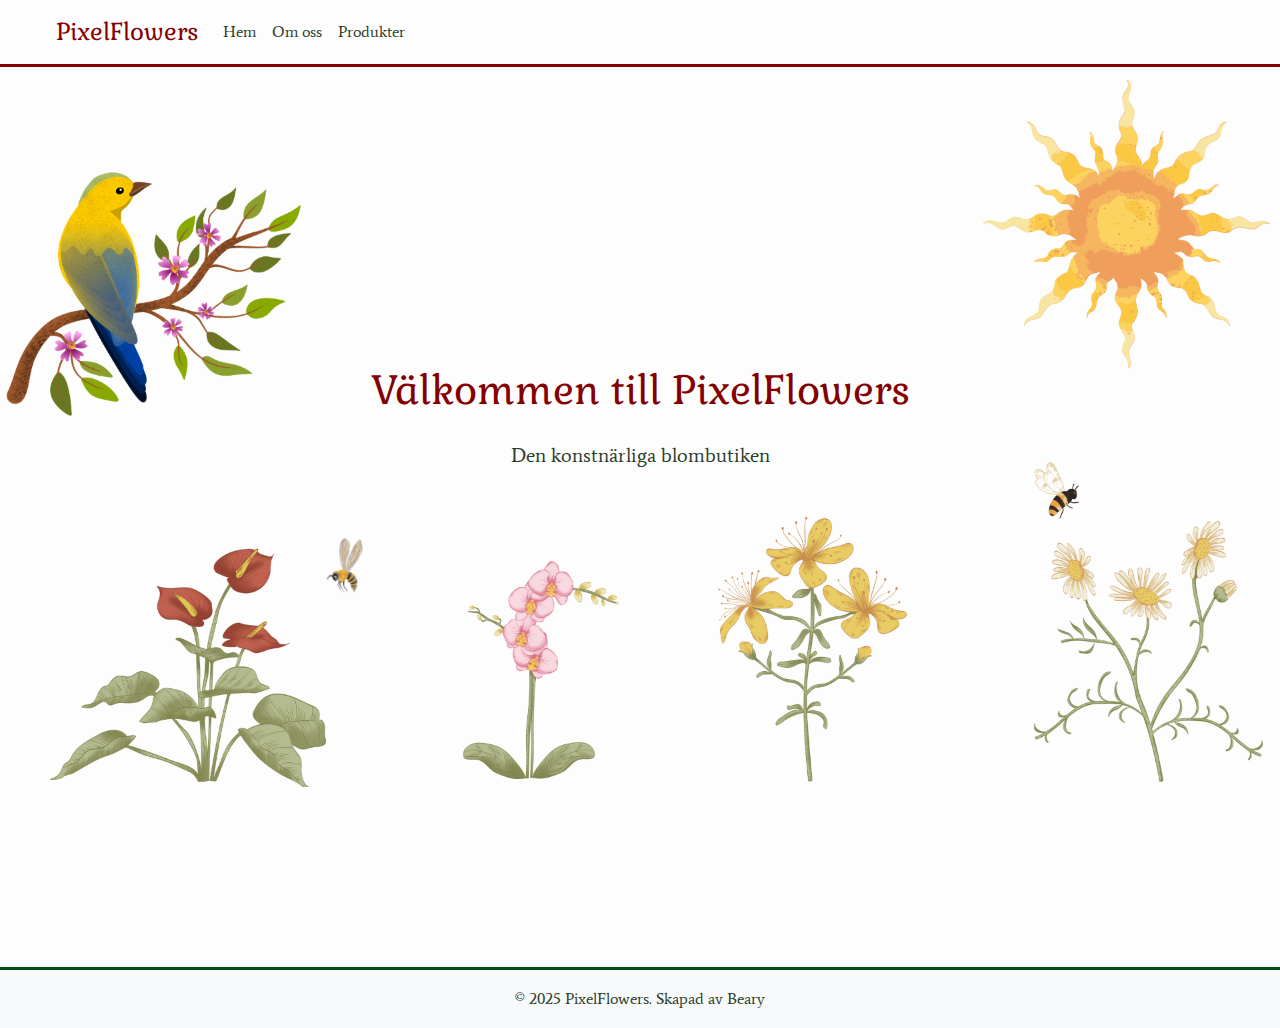
<file: PixelFlowers/index.html>
<!DOCTYPE html>
<html lang="sv">
<head>
    <meta charset="UTF-8">
    <meta name="viewport" content="width=device-width" initial-scale="1.0">
    <title>PixelFlowers</title>

    <link href="https://cdn.jsdelivr.net/npm/bootstrap@5.3.3/dist/css/bootstrap.min.css" rel="stylesheet" integrity="sha384-QWTKZyjpPEjISv5WaRU9OFeRpok6YctnYmDr5pNlyT2bRjXh0JMhjY6hW+ALEwIH" crossorigin="anonymous">
    
    <link rel="stylesheet" href="css/main.css">

    <link rel="preconnect" href="https://fonts.googleapis.com">
    <link rel="preconnect" href="https://fonts.gstatic.com" crossorigin>
    <link href="https://fonts.googleapis.com/css2?family=Gabriela&display=swap" rel="stylesheet">

    <link rel="preconnect" href="https://fonts.googleapis.com">
    <link rel="preconnect" href="https://fonts.gstatic.com" crossorigin>
    <link href="https://fonts.googleapis.com/css2?family=Average&display=swap" rel="stylesheet">
    
    
</head>
<body>

<nav class="navbar navbar-expand-lg navbar.light bg-light">
   <div class="container">
       <a class="navbar-brand" href="index.html">PixelFlowers</a>
       <button class="navbar-toggler" type="button" data-bs-toggle="collapse"
               data-bs-target="#navbarNavigation">
           <span class="navbar-toggler-icon"></span>
       </button>
       <div class="collapse navbar-collapse" id="navbarNavigation">
           <ul class ="navbar-nav">
               <li class="nav-item">
                   <a class="nav-link" href="index.html">Hem</a>
               </li>
               <li class="nav-item">
                   <a class="nav-link" href="about.html">Om oss</a>
               </li>
               <li class="nav-item">
                   <a class="nav-link" href="products.html">Produkter</a>
               </li>
           </ul>
       </div>
   </div>
</nav>

<main class="d-flex flex-column min-vh-100">
    <div class="position-relative d-flex align-items-center h-100">
        <img src="images/Landingpage.png"
             alt="PixelFlowers välkomstbild"
             class="w-100 h-100 object-fit-cover" />
        
        <div class="position-absolute top-50 start-50 translate-middle text-center">
            <h1 class="text">Välkommen till PixelFlowers</h1>
            <p class="lead text">Den konstnärliga blombutiken</p>
        </div>
    </div>
</main>

<footer class="bg-light py-3 mt-auto">
    <div class="container text-center">
        <p>&copy; 2025 PixelFlowers. Skapad av Beary</p>
    </div>
</footer>

<script src="https://cdn.jsdelivr.net/npm/bootstrap@5.3.0/dist/js/bootstrap.bundle.min.js"></script>

<script src="js/site.js"></script>

</body>
</html>
</file>
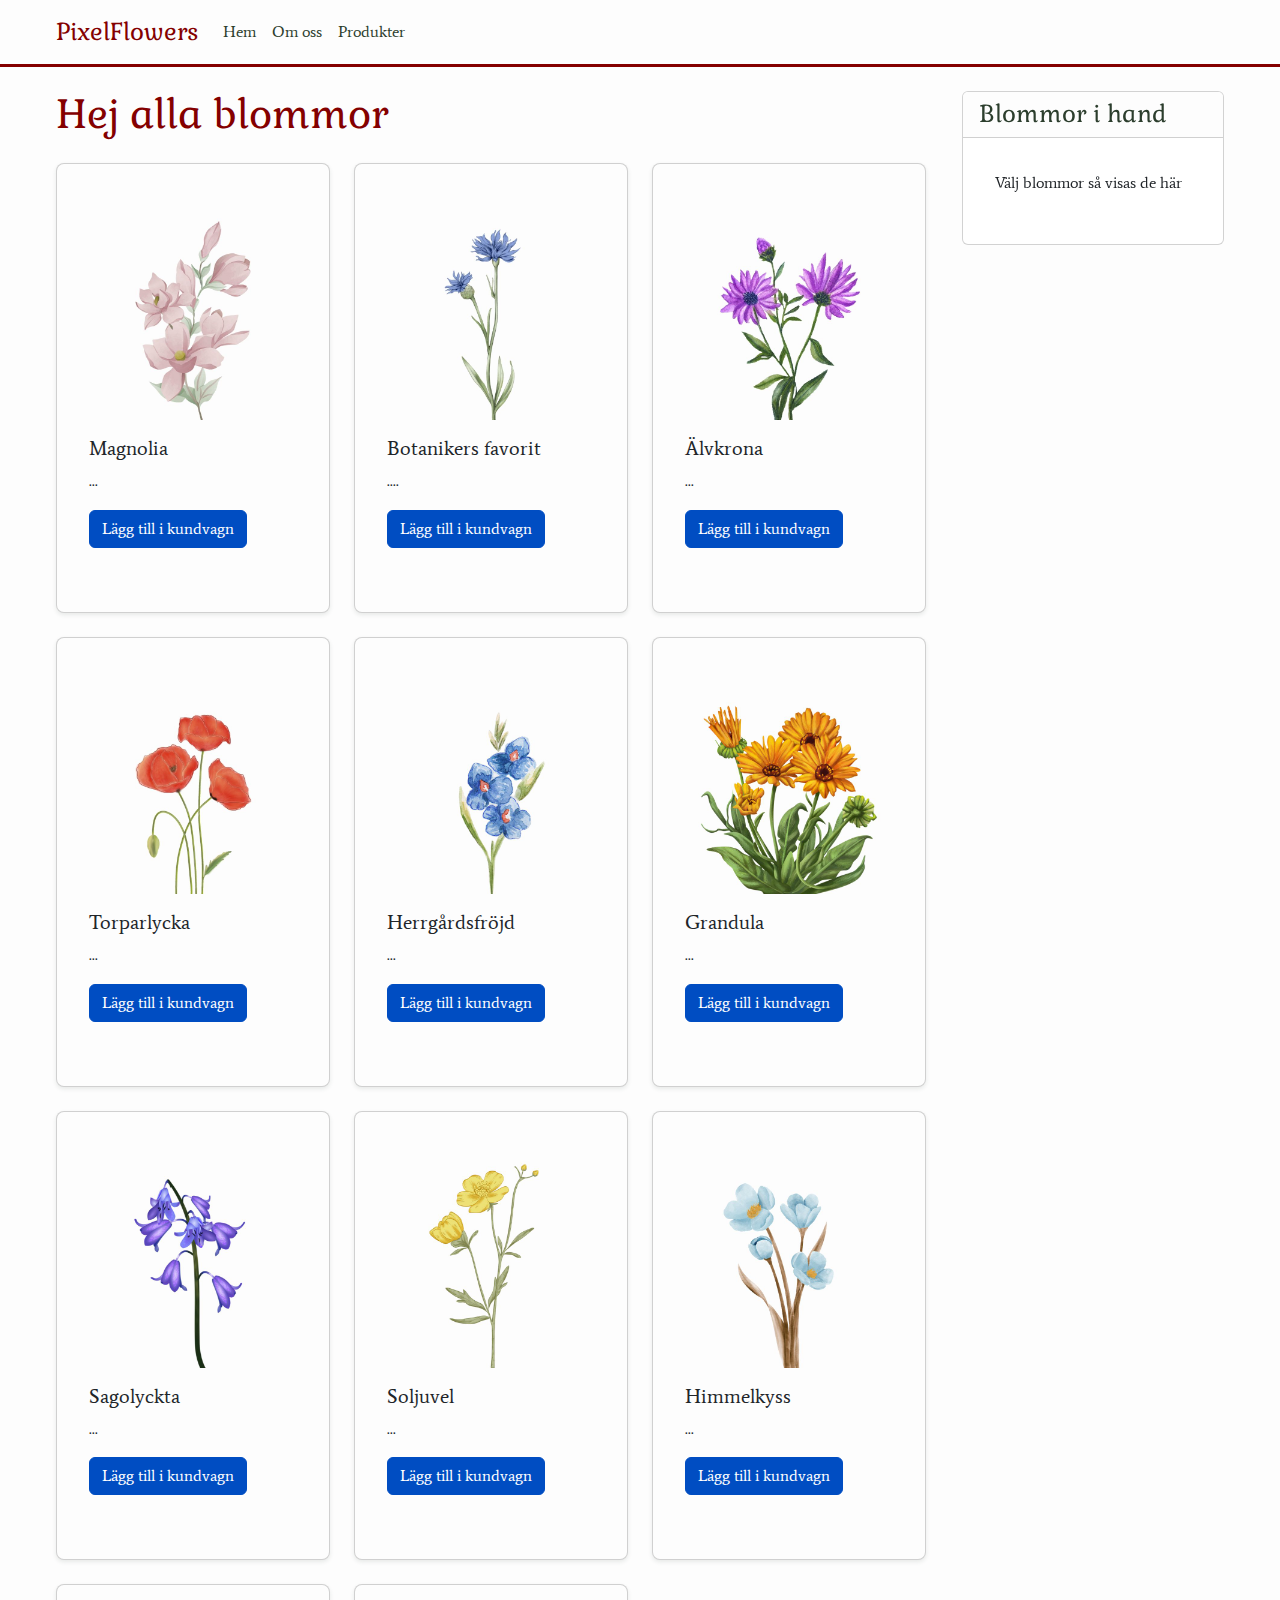
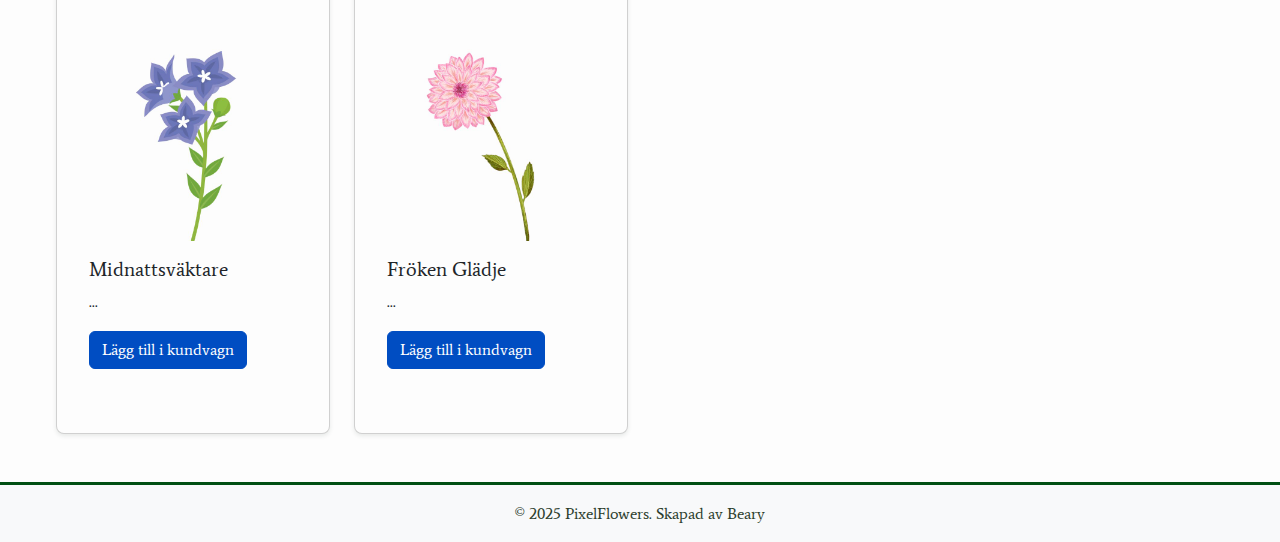
<file: PixelFlowers/products.html>
<!DOCTYPE html>
<html lang="sv">
<head>
    <meta charset="UTF-8">
    <meta name="viewport" content="width=device-width" initial-scale="1.0">
    <title>Produkter - PixelFlowers</title>

    <link href="https://cdn.jsdelivr.net/npm/bootstrap@5.3.3/dist/css/bootstrap.min.css" rel="stylesheet" integrity="sha384-QWTKZyjpPEjISv5WaRU9OFeRpok6YctnYmDr5pNlyT2bRjXh0JMhjY6hW+ALEwIH" crossorigin="anonymous">

    <link rel="stylesheet" href="css/main.css">
    <link rel="stylesheet" href="css/products.css">

    <link rel="preconnect" href="https://fonts.googleapis.com">
    <link rel="preconnect" href="https://fonts.gstatic.com" crossorigin>
    <link href="https://fonts.googleapis.com/css2?family=Gabriela&display=swap" rel="stylesheet">

    <link rel="preconnect" href="https://fonts.googleapis.com">
    <link rel="preconnect" href="https://fonts.gstatic.com" crossorigin>
    <link href="https://fonts.googleapis.com/css2?family=Average&display=swap" rel="stylesheet">
    
</head>
<body>

<nav class="navbar navbar-expand-lg navbar.light bg-light">
    <div class="container">
        <a class="navbar-brand" href="index.html">PixelFlowers</a>
        <button class="navbar-toggler" type="button" data-bs-toggle="collapse"
                data-bs-target="#navbarNavigation">
            <span class="navbar-toggler-icon"></span>
        </button>
        <div class="collapse navbar-collapse" id="navbarNavigation">
            <ul class ="navbar-nav">
                <li class="nav-item">
                    <a class="nav-link" href="index.html">Hem</a>
                </li>
                <li class="nav-item">
                    <a class="nav-link" href="about.html">Om oss</a>
                </li>
                <li class="nav-item">
                    <a class="nav-link" href="products.html">Produkter</a>
                </li>
            </ul>
        </div>
    </div>
</nav>

<main class="container my-4">
    <div class="row">
        <div class="col-md-9">
            <h1>Hej alla blommor</h1>
            <div id="product-list" class="row">
            </div>
        </div>
        
        <div class="col-md-3 ps-4">
            <div class="card position-sticky" style="top: 1rem;">
                <div class="card-header">
                    <h2> Blommor i hand</h2>
                </div>
                <div class="card-body">
                    <div id="cart-items">
                        
                    </div>
                </div>
            </div>
        </div>
    </div>
</main>

<footer class="bg-light py-3 mt-auto">
    <div class="container text-center">
        <p>&copy; 2025 PixelFlowers. Skapad av Beary</p>
    </div>
</footer>

<script src="https://cdn.jsdelivr.net/npm/bootstrap@5.3.0/dist/js/bootstrap.bundle.min.js"></script>
<script src="js/site.js"></script>

</body>
</html>
</file>
<file: PixelFlowers/css/main.css>
:root {
    --background-color: #fdfdfd;
    --accent-color: #840000;
    --text-color: #2C3E2D;
    --button-blue: #004dc2;
    --border-green: #004f13;
    --primary-font: 'Gabriela', serif;
    --secondary-font: 'Average',serif;
}


* {
    margin: 0;
    padding: 0;
    box-sizing: border-box;
}

body {
    background-color: var(--background-color);
    color: var(--text-color);
    font-family: var(--secondary-font);
    line-height: 1.6;
    min-height: 100vh;
    display: flex;
    flex-direction: column;
}


h1, h2, h3, .navbar-brand {
    font-family: var(--primary-font);
    color: var(--text-color);
}

h1 {
    font-size: 2.5rem;
    margin-bottom: 1.5rem;
    color: var(--accent-color);
}

h2 {
    font-size: 2rem;
    margin-bottom: 1rem;
}


.navbar {
    border-bottom: 3px solid var(--accent-color);
    background-color: var(--background-color) !important;
}

.navbar-brand {
    color: var(--accent-color) !important;
    font-size: 1.5rem;
}

.nav-link {
    color: var(--text-color) !important;
    transition: color 0.3s ease;
}

.nav-link:hover {
    color: var(--accent-color) !important;
}


.container {
    max-width: 1200px;
    margin: 0 auto;
    padding: 0 1rem;
}

main {
    flex: 1;
}



footer {
    margin-top: auto;
    background-color: var(--background-color) !important;
    border-top: 3px solid var(--border-green) !important; 
}

footer p {
    color: var(--text-color);
    margin: 0;
}


.btn-primary {
    background-color: var(--accent-color);
    border-color: var(--accent-color);
}

.btn-primary:hover {
    background-color: #990000;
    border-color: #990000;
}


@media (max-width: 768px) {
    h1 {
        font-size: 2rem;
    }

    h2 {
        font-size: 1.5rem;
    }

    .navbar-brand {
        font-size: 1.25rem;
    }
}
</file>
<file: PixelFlowers/css/products.css>
#product-list .card {
    background-color: var(--background-color);
    padding: 1rem;
    border-radius: 8px;
    box-shadow: 0 2px 4px rgba(44, 62, 45, 0.1);
    margin-bottom: 2rem;
}

.card img {
    width: 100%;
    height: auto;
    object-fit: contain;
}


.card-header {
    background-color: var(--background-color);
}

.card-header h2 {
    font-size: 1.5rem;
    margin: 0;
    color: var(--text-color);
}

#cart-items {
    padding: 1rem;
}

.cart-item {
    margin-bottom: 0.5rem;
    padding-bottom: 0.5rem;
    border-bottom: 1px solid rgba(44, 62, 45, 0.1);
}


.btn-primary {
    background-color: var(--button-blue);
    border-color: var(--button-blue);
}

.btn-primary:hover {
    background-color: #0076fc;
    border-color: #0076fc;
}


@media (max-width: 768px) {
    .position-sticky {
        position: static !important;
        margin-top: 2rem;
    }
}
</file>
